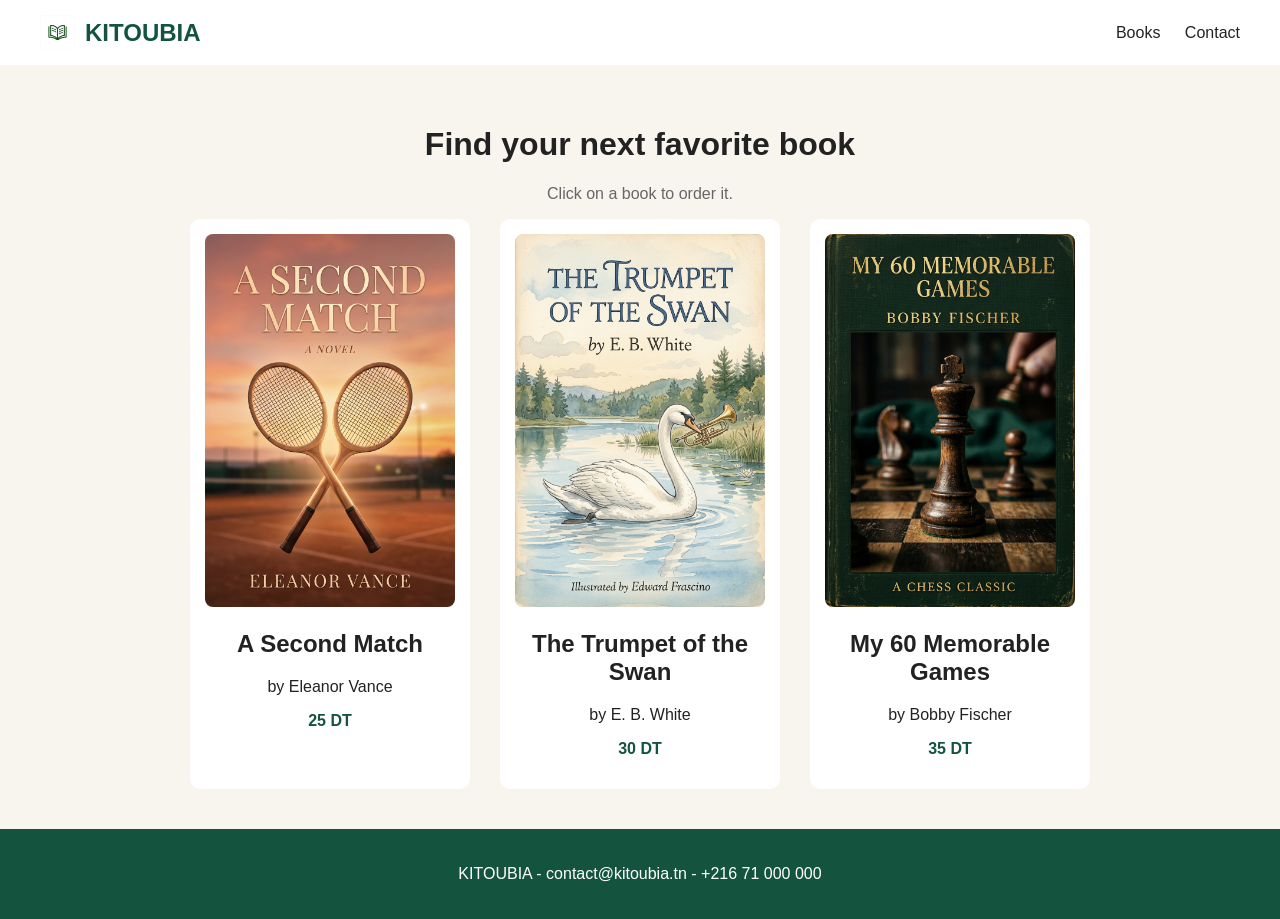
<file: index.html>
<!DOCTYPE html>
<html lang="en">
<head>
    <meta charset="UTF-8">
    <meta name="viewport" content="width=device-width, initial-scale=1.0">
    <title>KITOUBIA - Online Bookstore</title>
    <link rel="stylesheet" href="styles.css">
</head>
<body>
    <header>
        <a href="index.html" class="logo">
            <img src="images/logo.png" alt="">
            KITOUBIA
        </a>
        <nav>
            <a href="#books">Books</a>
            <a href="#contact">Contact</a>
        </nav>
    </header>

    <main>
        <h1>Find your next favorite book</h1>
        <p class="subtitle">Click on a book to order it.</p>

        <div class="books" id="books">
            <a class="card" href="book.html?id=1">
                <img src="images/1div.png" alt="Cover of A Second Match">
                <h2>A Second Match</h2>
                <p>by Eleanor Vance</p>
                <p class="price">25 DT</p>
            </a>

            <a class="card" href="book.html?id=2">
                <img src="images/2div.png" alt="Cover of The Trumpet of the Swan">
                <h2>The Trumpet of the Swan</h2>
                <p>by E. B. White</p>
                <p class="price">30 DT</p>
            </a>

            <a class="card" href="book.html?id=3">
                <img src="images/3div.png" alt="Cover of My 60 Memorable Games">
                <h2>My 60 Memorable Games</h2>
                <p>by Bobby Fischer</p>
                <p class="price">35 DT</p>
            </a>
        </div>
    </main>

    <footer id="contact">
        <p>KITOUBIA - contact@kitoubia.tn - +216 71 000 000</p>
    </footer>
</body>
</html>
</file>
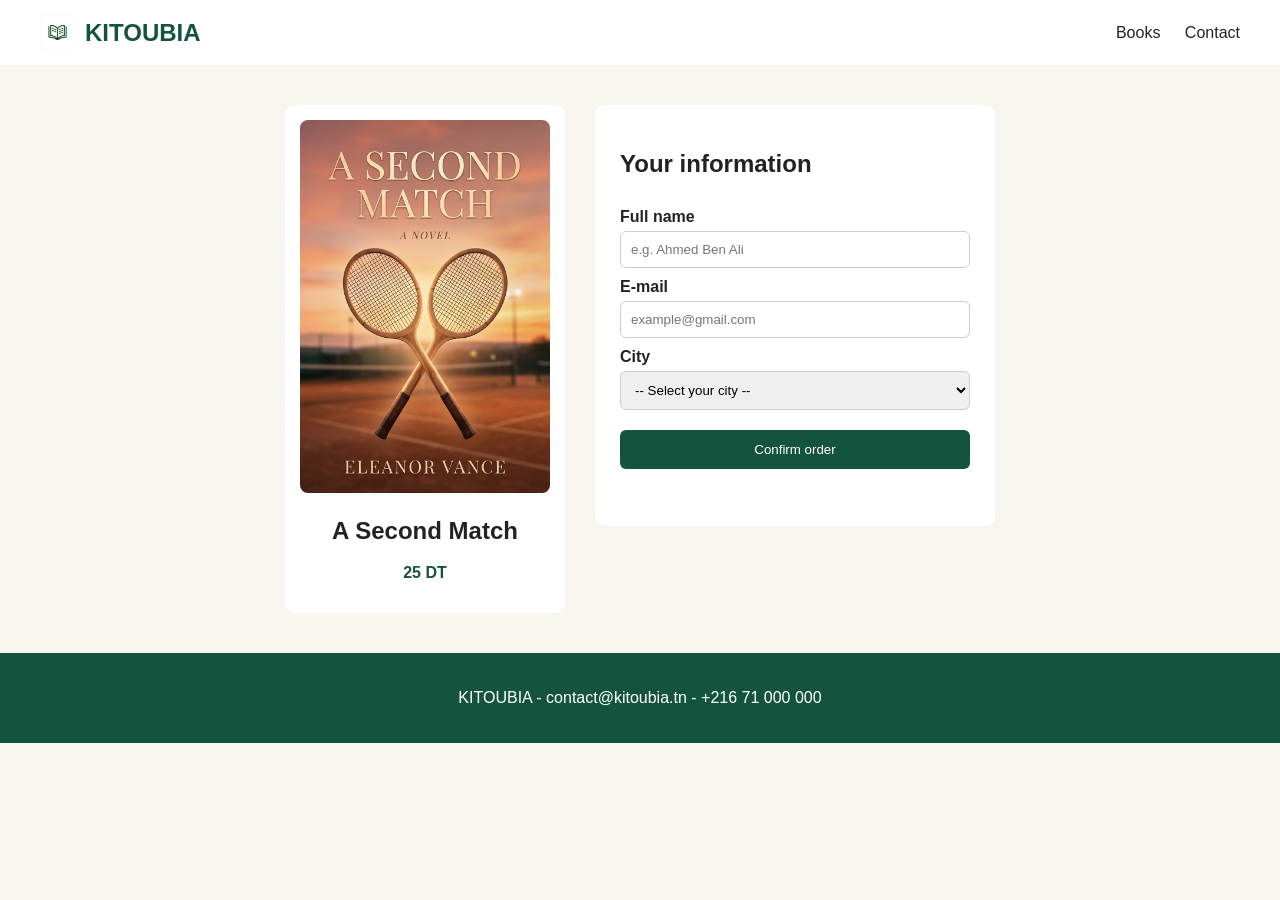
<file: book.html>
<!DOCTYPE html>
<html lang="en">
<head>
    <meta charset="UTF-8">
    <meta name="viewport" content="width=device-width, initial-scale=1.0">
    <title>Order a book - KITOUBIA</title>
    <link rel="stylesheet" href="styles.css">
</head>
<body>
    <header>
        <a href="index.html" class="logo">
            <img src="images/logo.png" alt="">
            KITOUBIA
        </a>
        <nav>
            <a href="index.html">Books</a>
            <a href="#contact">Contact</a>
        </nav>
    </header>

    <main class="order">
        <div class="card">
            <img id="book-image" src="" alt="">
            <h2 id="book-title"></h2>
            <p id="book-author"></p>
            <p class="price" id="book-price"></p>
        </div>

        <form id="order-form" novalidate>
            <h2>Your information</h2>

            <label for="fullname">Full name</label>
            <input type="text" id="fullname" placeholder="e.g. Ahmed Ben Ali">
            <span class="error" id="fullname-error"></span>

            <label for="email">E-mail</label>
            <input type="email" id="email" placeholder="example@gmail.com">
            <span class="error" id="email-error"></span>

            <label for="city">City</label>
            <select id="city">
                <option value="">-- Select your city --</option>
            </select>
            <span class="error" id="city-error"></span>

            <button type="submit">Confirm order</button>
            <p class="success" id="success-message"></p>
        </form>
    </main>

    <footer id="contact">
        <p>KITOUBIA - contact@kitoubia.tn - +216 71 000 000</p>
    </footer>

    <script src="book.js"></script>
</body>
</html>
</file>
<file: styles.css>
body {
    margin: 0;
    font-family: Arial, sans-serif;
    background: #f8f5ef;
    color: #222;
}


header {
    display: flex;
    justify-content: space-between;
    align-items: center;
    padding: 15px 40px;
    background: white;
}

.logo {
    display: flex;
    align-items: center;
    gap: 10px;
    font-size: 24px;
    font-weight: bold;
    color: #14543f;
    text-decoration: none;
}

.logo img {
    width: 35px;
}

nav a {
    margin-left: 20px;
    color: #222;
    text-decoration: none;
}


main {
    padding: 40px;
    text-align: center;
}

.subtitle {
    color: #666;
}


.books {
    display: flex;
    justify-content: center;
    flex-wrap: wrap;
    gap: 30px;
}

.card {
    width: 250px;
    padding: 15px;
    background: white;
    border-radius: 10px;
    color: #222;
    text-decoration: none;
}

  .card img {
  width: 100%;
  border-radius: 8px;
  transition: 0.3s;
  }
  
  .card img:hover {
  transform: scale(1.05);
  box-shadow: 0 0 20px #d4a017;
  }

.price {
    color: #14543f;
    font-weight: bold;
}

.order {
    display: flex;
    justify-content: center;
    align-items: flex-start;
    flex-wrap: wrap;
    gap: 30px;
}

form {
    display: flex;
    flex-direction: column;
    width: 350px;
    padding: 25px;
    background: white;
    border-radius: 10px;
    text-align: left;
}

label {
    margin-top: 10px;
    font-weight: bold;
}

input, select {
    padding: 10px;
    margin-top: 5px;
    border: 1px solid #ccc;
    border-radius: 6px;
}

button {
    margin-top: 20px;
    padding: 12px;
    background: #14543f;
    color: white;
    border: none;
    border-radius: 6px;
    cursor: pointer;
}

.error {
    color: red;
    font-size: 13px;
}

.success {
    color: green;
}

footer {
    padding: 20px;
    text-align: center;
    background: #14543f;
    color: white;
}
</file>
